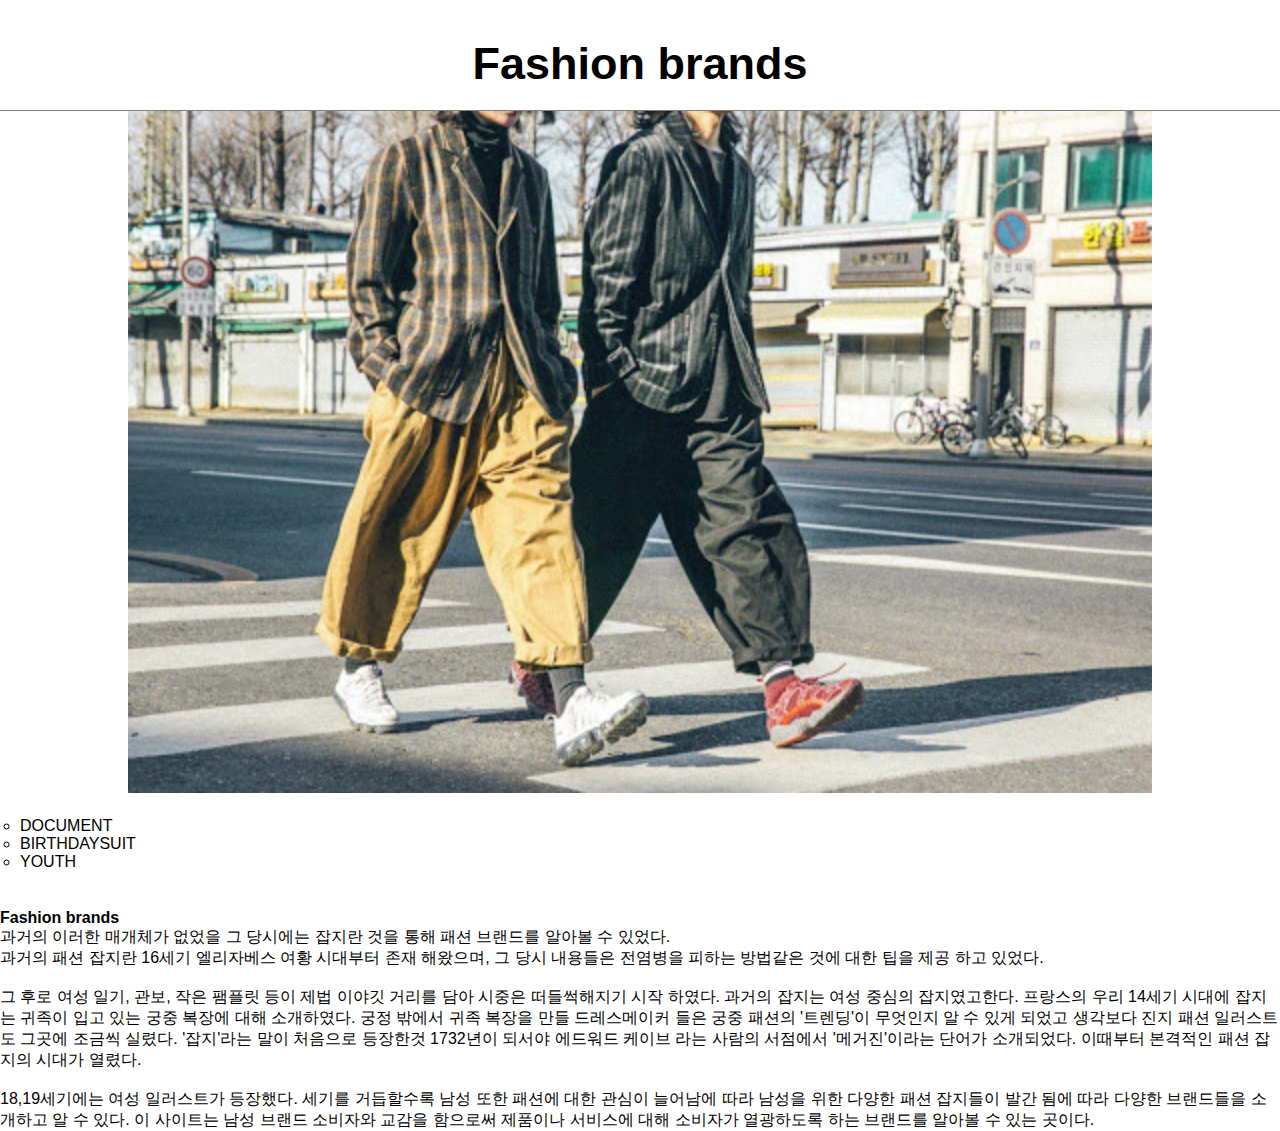
<file: index.html>
<!DOCTYPE html>
<html lang="en" dir="ltr">

<head>
  <meta charset="utf-8">
  <title>Magazine</title>
  <link rel="stylesheet" href="style.css">
</head>

<body>


<br>

<h1 style="color:black"><a href="index.html"> Fashion brands</a></h1>

<div style="text-align:center">
  <img src="work.jpg" width="80%" height="50%" tesx-ailgn=center alt="">
</div>


<ol>
  <li><a href="1.html">DOCUMENT</a></li>
  <li><a href="2.html">BIRTHDAYSUIT</a></li>
  <li><a href="3.html">YOUTH</a></li>
</ol>

<br>
<strong>Fashion brands</strong>
<br>과거의 이러한 매개체가 없었을 그 당시에는 잡지란 것을 통해 패션 브랜드를 알아볼 수 있었다.
<br>과거의 패션 잡지란 16세기 엘리자베스 여황 시대부터 존재 해왔으며, 그 당시 내용들은 전염병을 피하는 방법같은 것에 대한 팁을 제공 하고 있었다.
<br>
<br>그 후로 여성 일기, 관보, 작은 팸플릿 등이 제법 이야깃 거리를 담아 시중은 떠들썩해지기 시작 하였다. 과거의 잡지는 여성 중심의 잡지였고한다. 프랑스의 우리 14세기 시대에 잡지는 귀족이 입고 있는 궁중 복장에 대해 소개하였다. 궁정 밖에서 귀족 복장을 만들 드레스메이커 들은 궁중 패션의 '트렌딩'이 무엇인지 알 수 있게 되었고 생각보다 진지 패션 일러스트도 그곳에 조금씩 실렸다. '잡지'라는 말이 처음으로 등장한것 1732년이 되서야 에드워드 케이브 라는 사람의 서점에서 '메거진'이라는 단어가 소개되었다. 이때부터 본격적인 패션 잡지의 시대가 열렸다.
<br>
<br> 18,19세기에는 여성 일러스트가 등장했다.
세기를 거듭할수록 남성 또한 패션에 대한 관심이 늘어남에 따라 남성을 위한 다양한 패션 잡지들이 발간 됨에 따라 다양한 브랜드들을 소개하고 알 수 있다.
이 사이트는 남성 브랜드 소비자와 교감을 함으로써 제품이나 서비스에 대해 소비자가 열광하도록 하는 브랜드를 알아볼 수 있는 곳이다.



</body>

</html>
</file>
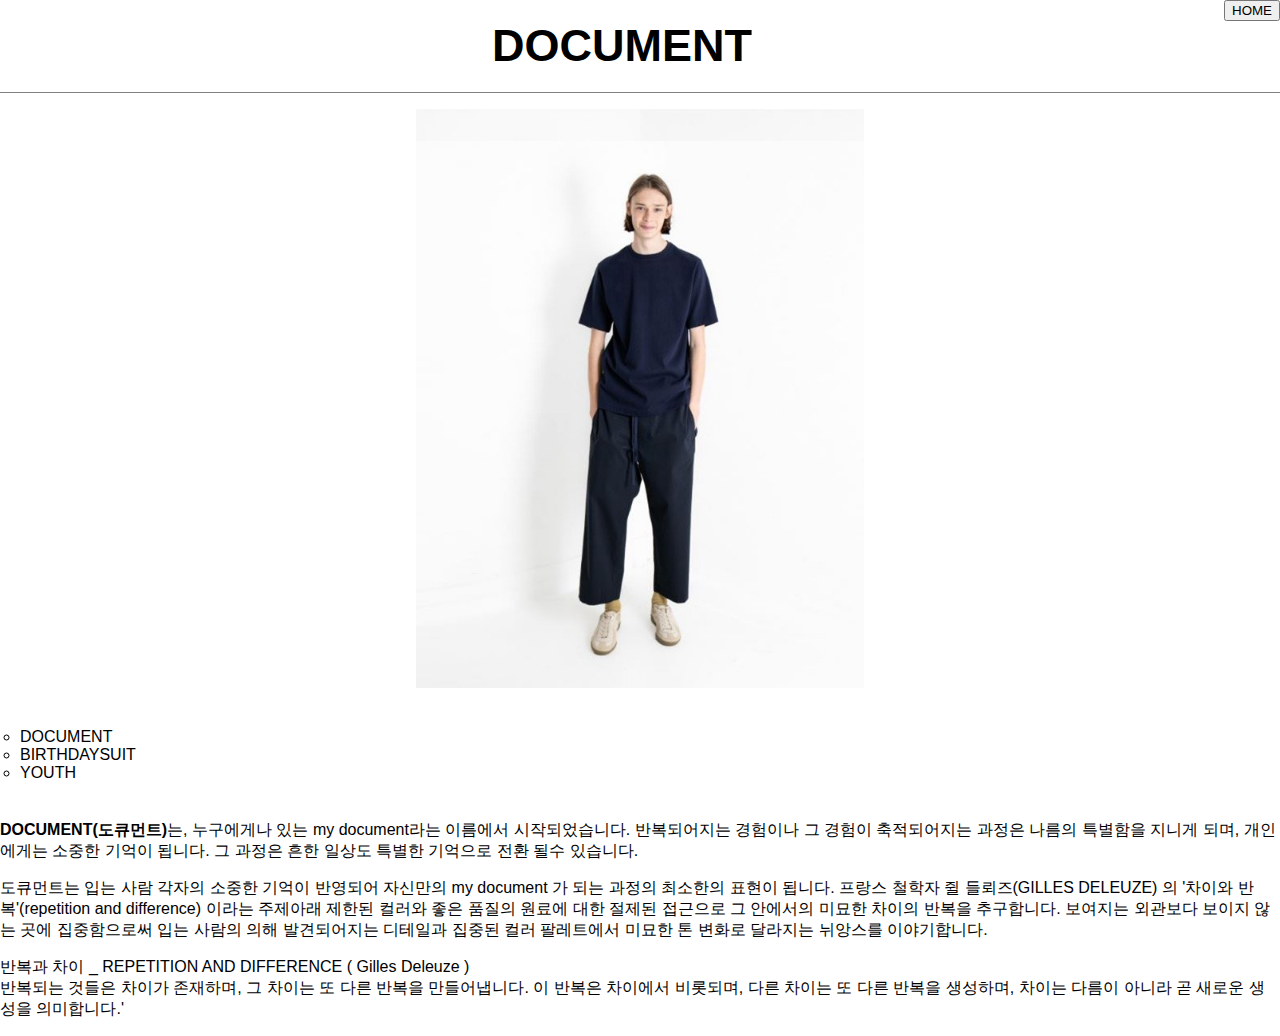
<file: 1.html>
<!DOCTYPE html>
<html lang="en" dir="ltr">

<head>
  <meta charset="utf-8">
  <title>DOCUMENT</title>
    <link rel="stylesheet" href="style.css">
</head>

<body>
  <input type="button" style="float:right" value="HOME" onclick="location.href='index.html'">
  <h2>DOCUMENT</h2>

  <p align="middle">
  <img src="DOCUMENT.jpg" width="35%" height="40%" alt="">
  <p>
  <ol>
    <li><a href="1.html">DOCUMENT</a></li>
    <li><a href="2.html">BIRTHDAYSUIT</a></li>
    <li><a href="3.html">YOUTH</a></li>
  </ol>
  <br>
  <strong>DOCUMENT(도큐먼트)</strong>는, 누구에게나 있는 my document라는 이름에서 시작되었습니다.
  반복되어지는 경험이나 그 경험이 축적되어지는 과정은 나름의 특별함을 지니게 되며, 개인에게는 소중한 기억이 됩니다.
  그 과정은 흔한 일상도 특별한 기억으로 전환 될수 있습니다.
  <p>도큐먼트는 입는 사람 각자의 소중한 기억이 반영되어 자신만의 my document 가 되는 과정의 최소한의 표현이 됩니다.
  프랑스 철학자 쥘 들뢰즈(GILLES DELEUZE) 의 '차이와 반복'(repetition and difference) 이라는 주제아래
  제한된 컬러와 좋은 품질의 원료에 대한 절제된 접근으로 그 안에서의 미묘한 차이의 반복을 추구합니다.
  보여지는 외관보다 보이지 않는 곳에 집중함으로써 입는 사람의 의해 발견되어지는 디테일과 집중된 컬러 팔레트에서 미묘한 톤 변화로 달라지는
  뉘앙스를 이야기합니다.</p>
    반복과 차이 _ REPETITION AND DIFFERENCE ( Gilles Deleuze )
  <br>반복되는 것들은 차이가 존재하며, 그 차이는 또 다른 반복을 만들어냅니다.
  이 반복은 차이에서 비롯되며, 다른 차이는 또 다른 반복을 생성하며, 차이는 다름이 아니라 곧 새로운 생성을 의미합니다.'</p>
</body>

</html>
</file>
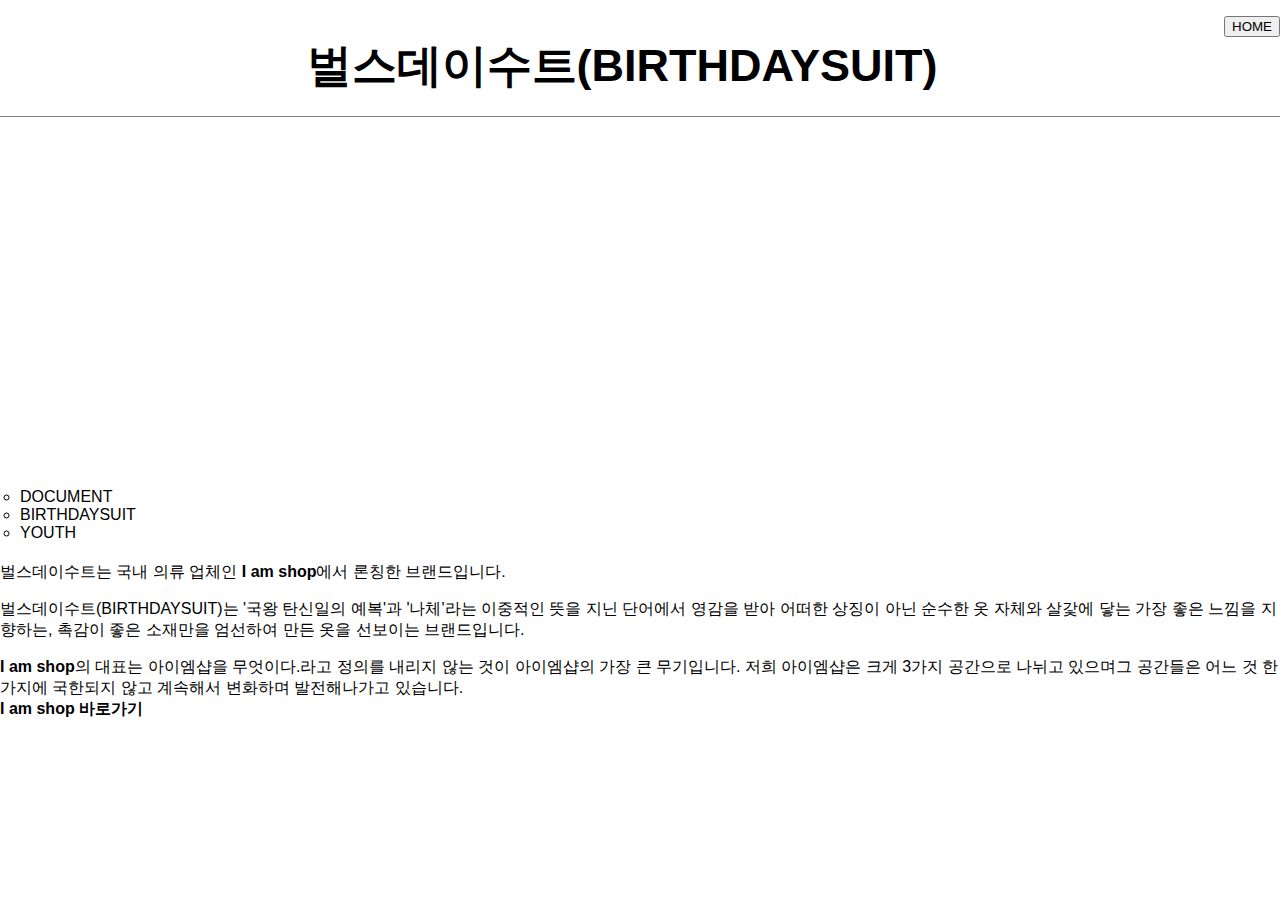
<file: 2.html>
<!DOCTYPE html>
<html lang="en" dir="ltr">

<head>
  <meta charset="utf-8">
  <title>벌스데이수트(BIRTHDAYSUIT)</title>
    <link rel="stylesheet" href="style.css">





<body>
<input type="button" style="float:right" value="HOME" onclick="location.href='index.html'">

  <p>
  <h2>벌스데이수트(BIRTHDAYSUIT)</h2>
  </p>
  <P align="middle">
  <iframe  width="700" height="315" src="https://www.youtube.com/embed/XUO0ofyZtxM" title="YouTube video player" frameborder="0" allow="accelerometer; autoplay; clipboard-write; encrypted-media; gyroscope; picture-in-picture" allowfullscreen></iframe>
  </p>
  <ol>
    <li><a href="1.html">DOCUMENT</a></li>
    <li><a href="2.html">BIRTHDAYSUIT</a></li>
    <li><a href="3.html">YOUTH</a></li>
  </ol>
  벌스데이수트는 국내 의류 업체인 <b> I am shop</b>에서 론칭한 브랜드입니다.

  <p>벌스데이수트(BIRTHDAYSUIT)는 '국왕 탄신일의 예복'과 '나체'라는 이중적인 뜻을 지닌 단어에서 영감을 받아 어떠한 상징이 아닌 순수한 옷 자체와 살갗에 닿는 가장 좋은 느낌을 지향하는,
    촉감이 좋은 소재만을 엄선하여 만든 옷을 선보이는 브랜드입니다.</p>

 <strong>I am shop</strong>의 대표는  아이엠샵을 무엇이다.라고 정의를 내리지 않는 것이 아이엠샵의 가장 큰 무기입니다.
저희 아이엠샵은 크게 3가지 공간으로 나뉘고 있으며그 공간들은 어느 것 한가지에 국한되지 않고
계속해서 변화하며 발전해나가고 있습니다.
<br> <a href="https://iamshop-online.com" target=" _blank"> <strong>I am shop 바로가기 </strong> </a>
</body>

</html>
</file>
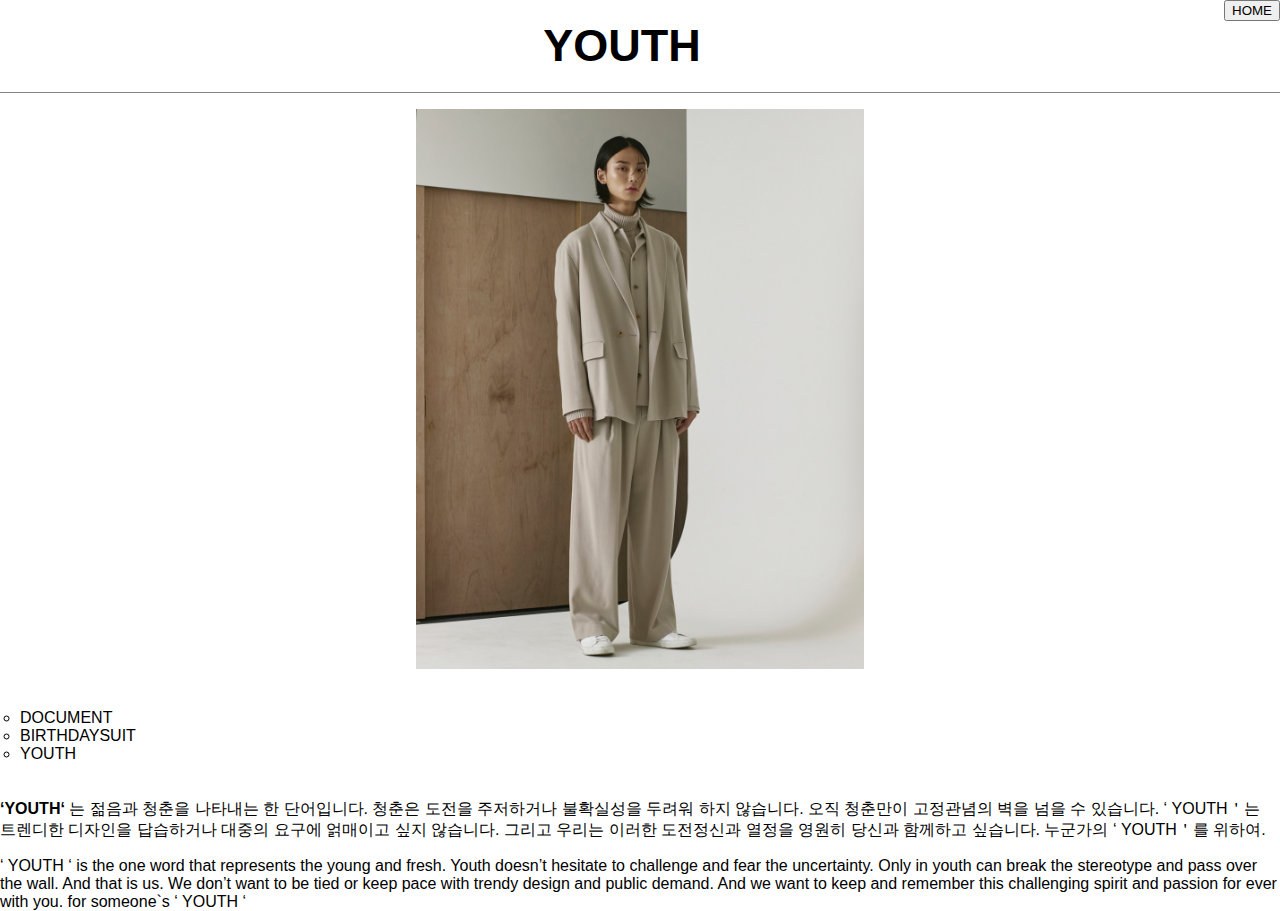
<file: 3.html>
<!DOCTYPE html>
<html lang="en" dir="ltr">

<head>
  <meta charset="utf-8">
  <title>youth</title>
    <link rel="stylesheet" href="style.css">
</head>

<body>
  <input type="button" style="float:right" value="HOME" onclick="location.href='index.html'">

  <h2>YOUTH</h2>
  <p align="middle">
  <img src="youth.jpg" width="35%" height="40%" alt="">
  <p>

  <ol>
    <li><a href="1.html">DOCUMENT</a></li>
    <li><a href="2.html">BIRTHDAYSUIT</a></li>
    <li><a href="3.html">YOUTH</a></li>
  </ol>
  <p><b>‘YOUTH‘</b> 는 젊음과 청춘을 나타내는 한 단어입니다. 청춘은 도전을 주저하거나 불확실성을 두려워 하지 않습니다. 오직 청춘만이 고정관념의 벽을 넘을 수 있습니다.
    ‘ YOUTH＇는 트렌디한 디자인을 답습하거나 대중의 요구에 얽매이고 싶지 않습니다. 그리고 우리는 이러한 도전정신과 열정을 영원히 당신과 함께하고 싶습니다.
    누군가의 ‘ YOUTH＇를 위하여.</p>
  ‘ YOUTH ‘ is the one word that represents the young and fresh. Youth doesn’t hesitate to challenge and fear the uncertainty. Only in youth can break the stereotype and pass over the wall. And that is us. We don’t want to be tied or keep pace with
  trendy design and public demand. And we want to keep and remember this challenging spirit and passion for ever with you.
  for someone`s ‘ YOUTH ‘
</body>

</html>
</file>
<file: style.css>
body {
    margin:30px;
    font:1em "맑은 고딕",Cambria,Georgia,sans-serif;}

a {
  color:black;
  text-decoration: none;
}
#active{
  color:red;
}

h1 {
  text-align: center;
  font-size:45px;
  text-align: center;
  border-bottom:1px solid gray;
  margin:0;
  padding:20px;
}
h2{
  font-size:45px;
  text-align: center;
  border-bottom:1px solid gray;
  margin:0;
  padding:20px;
}
ol{
  list-style: none;
  list-style-type: circle;
  width:100px;
  margin:0;
  padding:20px;
}
body{
  margin:0;
}
#grid{
  display:grid;
  grid-template-columns: 150px 1fr;
}

@media(max-width:800px){
  #grid{
    display:block;
  }
  ol{
    border-right:none;
  }
  h1{
    border-bottom:none;
  }
  img{
    width:auto;
  }
}
</file>
